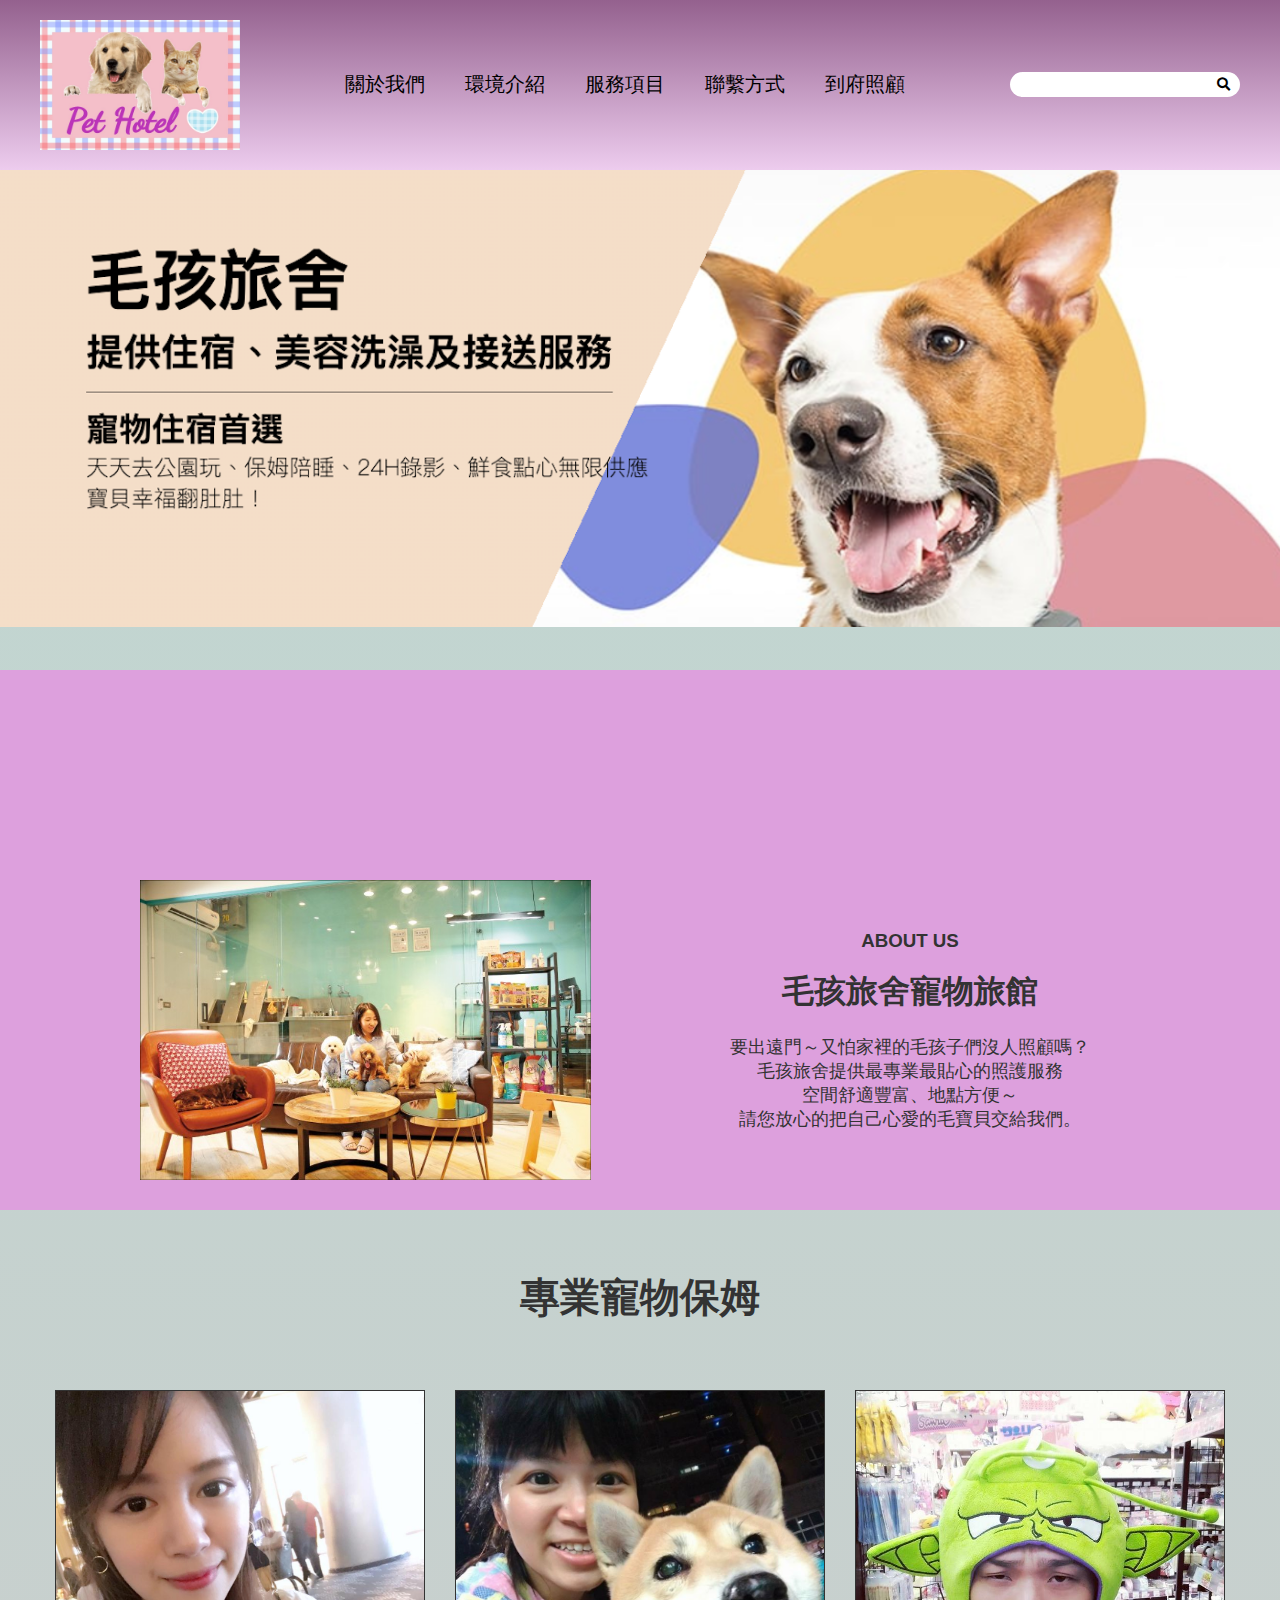
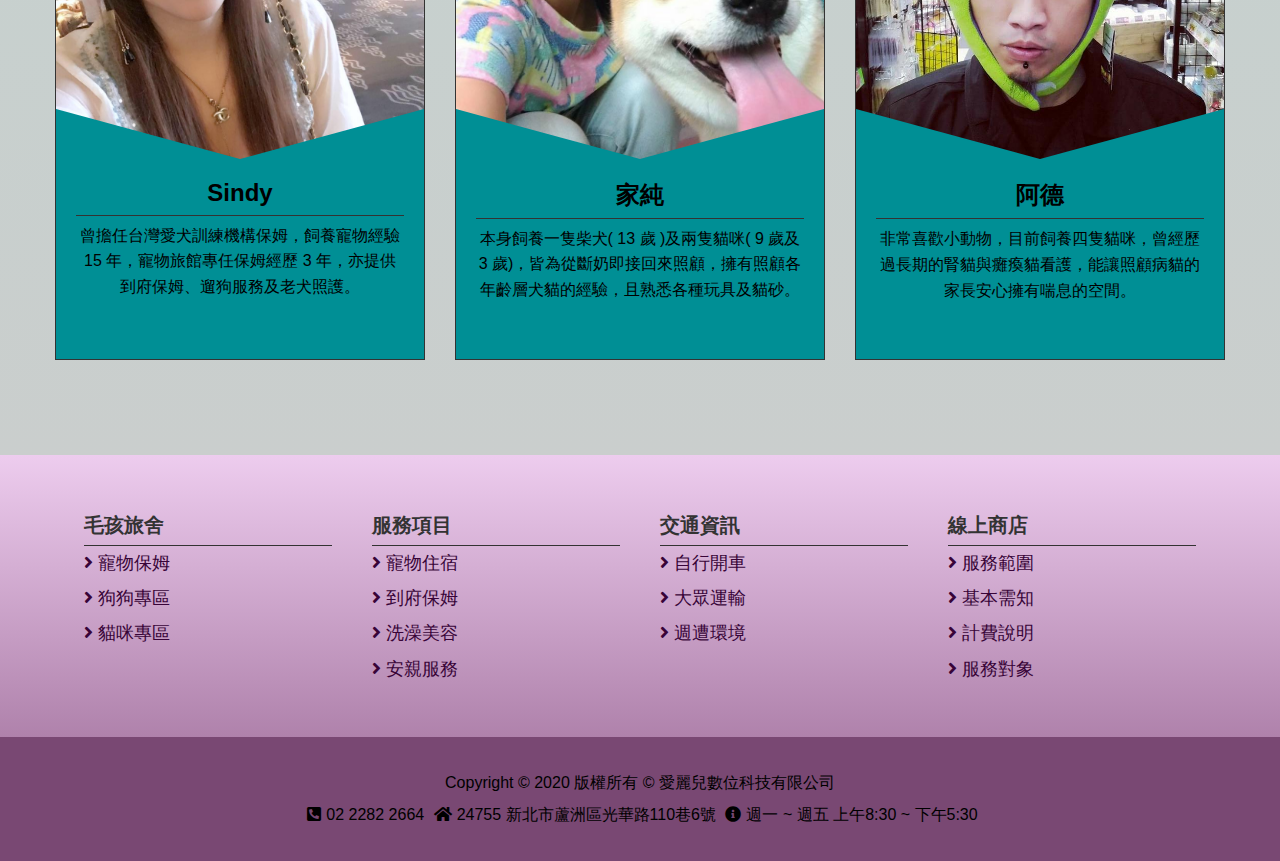
<file: index.html>
<!DOCTYPE html>
<html lang="zh-Hant-TW">
<head>
    <meta charset="UTF-8">
    <meta name="viewport" content="width=device-width, initial-scale=1.0">
    <title>毛孩旅舍 - 新北市板橋區寵物住宿</title>
    <link type="text/css" rel="stylesheet" href="style.css">
    <link href="fontawesome-free-5.13.0-web/css/all.css" rel="stylesheet">
</head>
<body class="index-body">
    <header class="main-header">
        <div class="header-container">
            <a href="index.html" class="logo">
                <img src="images/logo.jpg" alt="PetHotelLogo">
            </a>
            <nav class="main-nav">
                <a href="index.html">關於我們</a>
                <a href="environment.html">環境介紹</a>
                <a href="service.html">服務項目</a>
                <a href="contact.html">聯繫方式</a>
                <a href="home.html">到府照顧</a>
            </nav>
            <form class="header-search">
                <input type="search">
                <button>
                    <i class="fas fa-search"></i>
                </button>
            </form>
        </div>
    </header>
    <div class="banner">
        <div class="banner-container">
            <img src="images/banner.png">
            <!-- <div class="banner-txt">
                <h1>
                    毛孩旅舍
                    <small>
                    提供住宿、美容洗澡及接送服務
                    </small>
                </h1>
                <h2>寵物住宿首選</h2>
                    <p>
                    天天去公園玩、保姆陪睡、24H錄影、鮮食點心無限供應
                    <br>
                        寶貝幸福翻肚肚！</p>                
            </div> -->
        </div>
    </div>
    <div class="about">
        <div class="about-pic">
            <img src="images/about.jpg">
        </div>
        <div class="about-txt">
            <h3>ABOUT US</h3>
            <br>
            <h1>毛孩旅舍寵物旅館</h1>
            <p>
                <br>
                要出遠門～又怕家裡的毛孩子們沒人照顧嗎？
                <br>
                毛孩旅舍提供最專業最貼心的照護服務
                <br>
                空間舒適豐富、地點方便～
                <br>
                請您放心的把自己心愛的毛寶貝交給我們。
            </p>        
        </div>
    </div>
    <div class="staff-title">
        <h2>專業寵物保姆</h2>
    </div>
    <div class="staff-wrap">
        <div class="staff-item">
            <img src="images/stella.jpg">
            <div class="txt">
                <h2>Sindy</h2>
                <p>曾擔任台灣愛犬訓練機構保姆，飼養寵物經驗 15 年，寵物旅館專任保姆經歷 3 年，亦提供到府保姆、遛狗服務及老犬照護。</p>
            </div>
        </div>
        <div class="staff-item">
            <img src="images/me.jpg">
            <div class="txt">
                <h2>家純</h2>
                <p>本身飼養一隻柴犬( 13 歲 )及兩隻貓咪( 9 歲及 3 歲)，皆為從斷奶即接回來照顧，擁有照顧各年齡層犬貓的經驗，且熟悉各種玩具及貓砂。</p>
            </div>
        </div>
        <div class="staff-item">
            <img src="images/fat.jpg">
            <div class="txt">
                <h2>阿德</h2>
                <p>非常喜歡小動物，目前飼養四隻貓咪，曾經歷過長期的腎貓與癱瘓貓看護，能讓照顧病貓的家長安心擁有喘息的空間。</p>
            </div>
        </div>
    </div>
    <div class="main-footer">
        <div class="copyright-container">
            <div class="footer-item">
               <h4>毛孩旅舍</h4>
               <nav>
                <a href="#">
                    <i class="fas fa-angle-right"></i>寵物保姆
                </a>
                <a href="#">
                    <i class="fas fa-angle-right"></i>狗狗專區
                </a>
                <a href="#">
                    <i class="fas fa-angle-right"></i>貓咪專區
                </a>
               </nav>
            </div>
            <div class="footer-item">
               <h4>服務項目</h4>
               <nav>
                <a href="#">
                    <i class="fas fa-angle-right"></i>寵物住宿
                </a>
                <a href="#">
                    <i class="fas fa-angle-right"></i>到府保姆
                </a>
                <a href="#">
                       <i class="fas fa-angle-right"></i>洗澡美容</a>
                   <a href="#">
                       <i class="fas fa-angle-right"></i>安親服務</a>
               </nav>
            </div>
            <div class="footer-item">
            <h4>交通資訊</h4>
            <nav>
                <a href="#">
                    <i class="fas fa-angle-right"></i>自行開車</a>
                <a href="#">
                    <i class="fas fa-angle-right"></i>大眾運輸</a>
                <a href="#">
                    <i class="fas fa-angle-right"></i>週遭環境</a>
             </nav>
            </div>
            <div class="footer-item">
               <h4>線上商店</h4>
               <nav>
                <a href="#">
                    <i class="fas fa-angle-right"></i>服務範圍</a>
                <a href="#">
                    <i class="fas fa-angle-right"></i>基本需知</a>
                <a href="#">
                    <i class="fas fa-angle-right"></i>計費說明</a>
                <a href="#">
                    <i class="fas fa-angle-right"></i>服務對象</a>
            </nav>
            </div>
        </div>
        <div class="copyright">
            Copyright &copy; 2020
            版權所有 © 愛麗兒數位科技有限公司
            <br>
            <i class="fas fa-phone-square-alt"></i>02 2282 2664 
            <i class="fas fa-home"></i>24755 新北市蘆洲區光華路110巷6號 
            <i class="fas fa-info-circle"></i>週一 ~ 週五 上午8:30 ~ 下午5:30
        </div>
    </div>

</body>
</html>
</file>
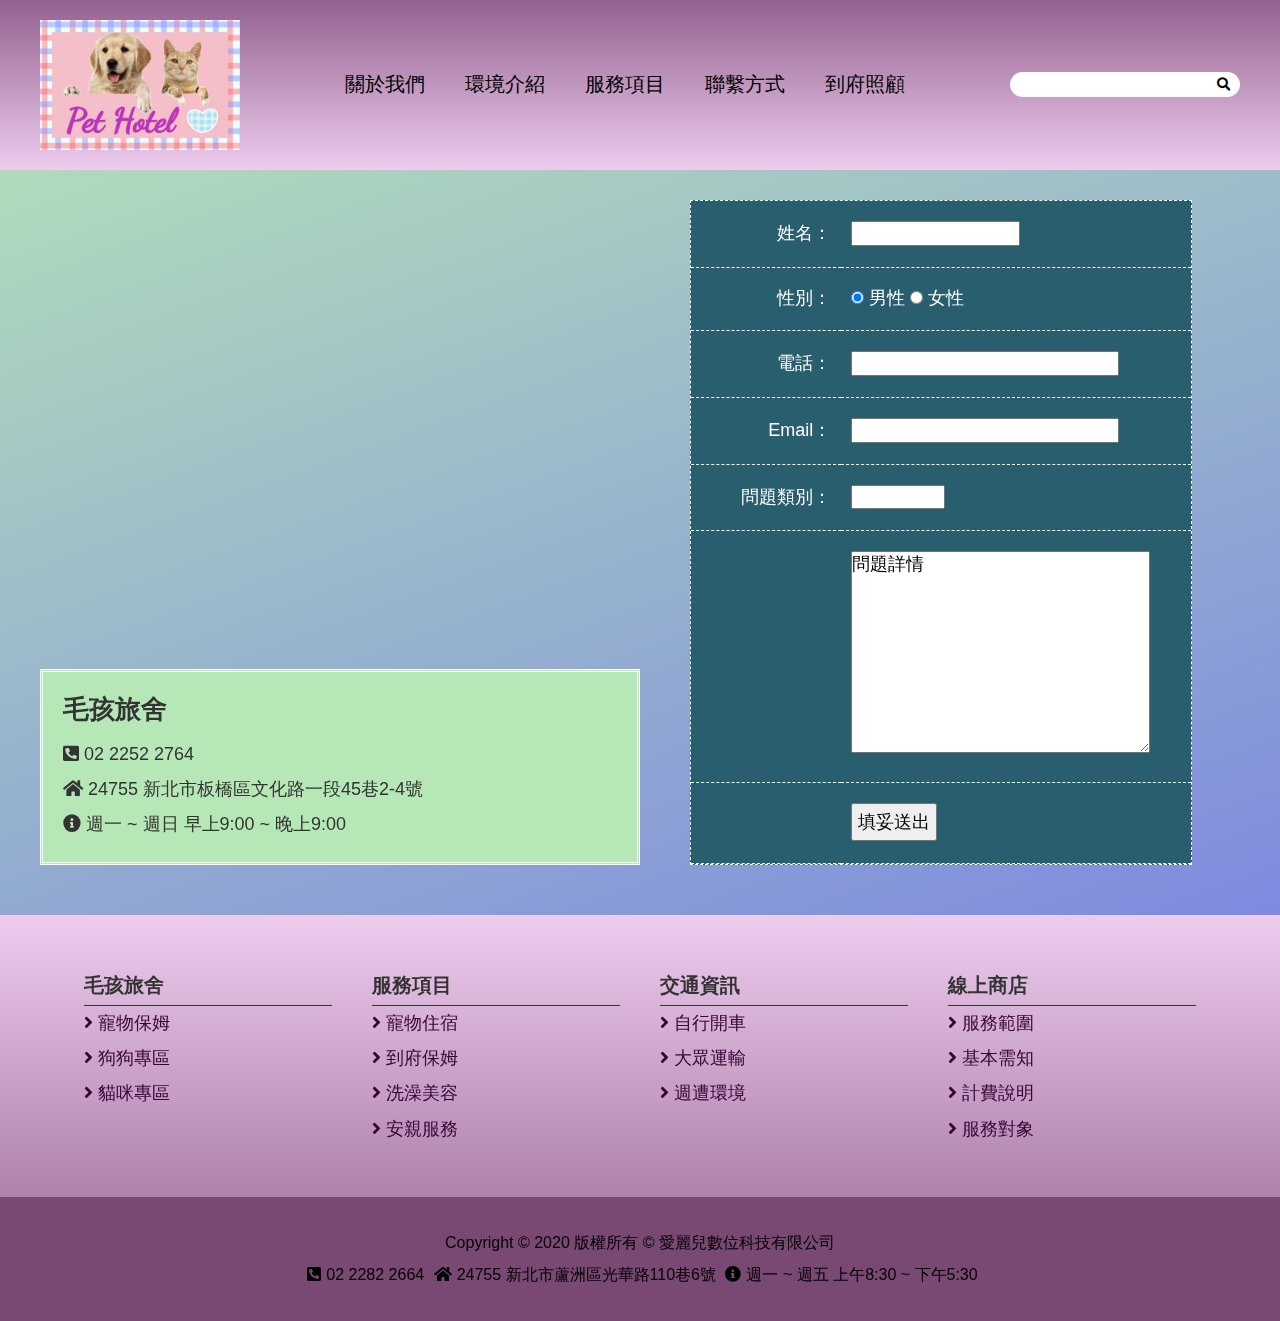
<file: contact.html>
<!DOCTYPE html>
<html lang="zh-Hant-TW">
<head>
    <meta charset="UTF-8">
    <meta name="viewport" content="width=device-width, initial-scale=1.0">
    <title>毛孩旅舍 - 新北市板橋區寵物住宿</title>
    <link type="text/css" rel="stylesheet" href="style.css">
    <link href="fontawesome-free-5.13.0-web/css/all.css" rel="stylesheet">
</head>
<body class="contact-body">
    <header class="main-header">
        <div class="header-container">
            <a href="index.html" class="logo">
                <img src="images/logo.jpg" alt="PetHotelLogo">
            </a>
            <nav class="main-nav">
                <a href="index.html">關於我們</a>
                <a href="environment.html">環境介紹</a>
                <a href="service.html">服務項目</a>
                <a href="contact.html">聯繫方式</a>
                <a href="home.html">到府照顧</a>
            </nav>
            <form class="header-search">
                <input type="search">
                <button>
                    <i class="fas fa-search"></i>
                </button>
            </form>
        </div>
    </header>
    <div class="contact-wrap">
        <div class="map">
            <iframe src="https://www.google.com/maps/embed?pb=!1m18!1m12!1m3!1d3615.6110910421976!2d121.45822512994378!3d25.013327696951382!2m3!1f0!2f0!3f0!3m2!1i1024!2i768!4f13.1!3m3!1m2!1s0x3442a81c7bd8873b%3A0x43950a9cf86b3308!2zMjIw5paw5YyX5biC5p2_5qmL5Y2A5paH5YyW6Lev5LiA5q61NDXlt7cyLTQ!5e0!3m2!1szh-TW!2stw!4v1587109520012!5m2!1szh-TW!2stw" width="600" height="450" frameborder="0" style="border:0;" allowfullscreen="" aria-hidden="false" tabindex="0"></iframe>
            <div class="contact-div">
                <h1>毛孩旅舍</h1>
                <p>
                    <i class="fas fa-phone-square-alt"></i>02 2252 2764
                    <br> 
                    <i class="fas fa-home"></i>24755 新北市板橋區文化路一段45巷2-4號
                    <br> 
                    <i class="fas fa-info-circle"></i>週一 ~ 週日 早上9:00 ~ 晚上9:00
                </p>
            </div>
        </div>
        <div class="contact-table">
        <div class="contact-row">
            <div class="contact-cell">
                <label for="user-name">姓名：</label>
            </div>
            <div class="contact-cell">
                <input type="text" name="user-name" id="user-name">
            </div>
        </div>
        <div class="contact-row">
            <div class="contact-cell">
                <label for="gender"></label> 性別：
            </div>
            <div class="contact-cell">
                <input type="radio" name="gender" value="male" checked> 男性
                <input type="radio" name="gender" value="female"> 女性
            </div>
        </div>
        <div class="contact-row">
            <div class="contact-cell">
                <label for="mobile">電話：</label>
            </div>
            <div class="contact-cell">
                <input type="text" name="mobile" id="mobile">
            </div>
        </div>
        <div class="contact-row">
            <div class="contact-cell">
                <label for="email">Email：</label>
            </div>
            <div class="contact-cell">
                <input type="text" name="email" id="email">
            </div>
        </div>
        <div class="contact-row">
            <div class="contact-cell">
                <label for="type">問題類別：</label>
            </div>
            <div class="contact-cell">
                <select name="type" id="type">
                    <option>住宿相關</option>
                    <option>到府照顧</option>
                    <option>其他</option>
                </select>
            </div>
        </div>
        <div class="contact-row">
            <div class="contact-cell">
                <label for="more"></label>
            </div>
            <div class="contact-cell">
                <textarea name="more" id="more">問題詳情</textarea>
            </div>
        </div>
        <div class="contact-row">
            <div class="contact-cell"></div>
            <div class="contact-cell">
                <button type="submit" form="contact-form" class="submit-btn">填妥送出</button>
            </div>
        </div>
        </div>
    </div>

    
    <div class="main-footer">
        <div class="copyright-container">
            <div class="footer-item">
               <h4>毛孩旅舍</h4>
               <nav>
                <a href="#">
                    <i class="fas fa-angle-right"></i>寵物保姆
                </a>
                <a href="#">
                    <i class="fas fa-angle-right"></i>狗狗專區
                </a>
                <a href="#">
                    <i class="fas fa-angle-right"></i>貓咪專區
                </a>
               </nav>
            </div>
            <div class="footer-item">
               <h4>服務項目</h4>
               <nav>
                <a href="#">
                    <i class="fas fa-angle-right"></i>寵物住宿
                </a>
                <a href="#">
                    <i class="fas fa-angle-right"></i>到府保姆
                </a>
                <a href="#">
                       <i class="fas fa-angle-right"></i>洗澡美容</a>
                   <a href="#">
                       <i class="fas fa-angle-right"></i>安親服務</a>
               </nav>
            </div>
            <div class="footer-item">
            <h4>交通資訊</h4>
            <nav>
                <a href="#">
                    <i class="fas fa-angle-right"></i>自行開車</a>
                <a href="#">
                    <i class="fas fa-angle-right"></i>大眾運輸</a>
                <a href="#">
                    <i class="fas fa-angle-right"></i>週遭環境</a>
             </nav>
            </div>
            <div class="footer-item">
            <h4>線上商店</h4>
            <nav>
                <a href="#">
                    <i class="fas fa-angle-right"></i>服務範圍</a>
                <a href="#">
                    <i class="fas fa-angle-right"></i>基本需知</a>
                <a href="#">
                    <i class="fas fa-angle-right"></i>計費說明</a>
                <a href="#">
                    <i class="fas fa-angle-right"></i>服務對象</a>
            </nav>
            </div>
        </div>
        <div class="copyright">
            Copyright &copy; 2020
            版權所有 © 愛麗兒數位科技有限公司
            <br>
            <i class="fas fa-phone-square-alt"></i>02 2282 2664 
            <i class="fas fa-home"></i>24755 新北市蘆洲區光華路110巷6號 
            <i class="fas fa-info-circle"></i>週一 ~ 週五 上午8:30 ~ 下午5:30
        </div>
    </div>

</body>
</html>
</file>
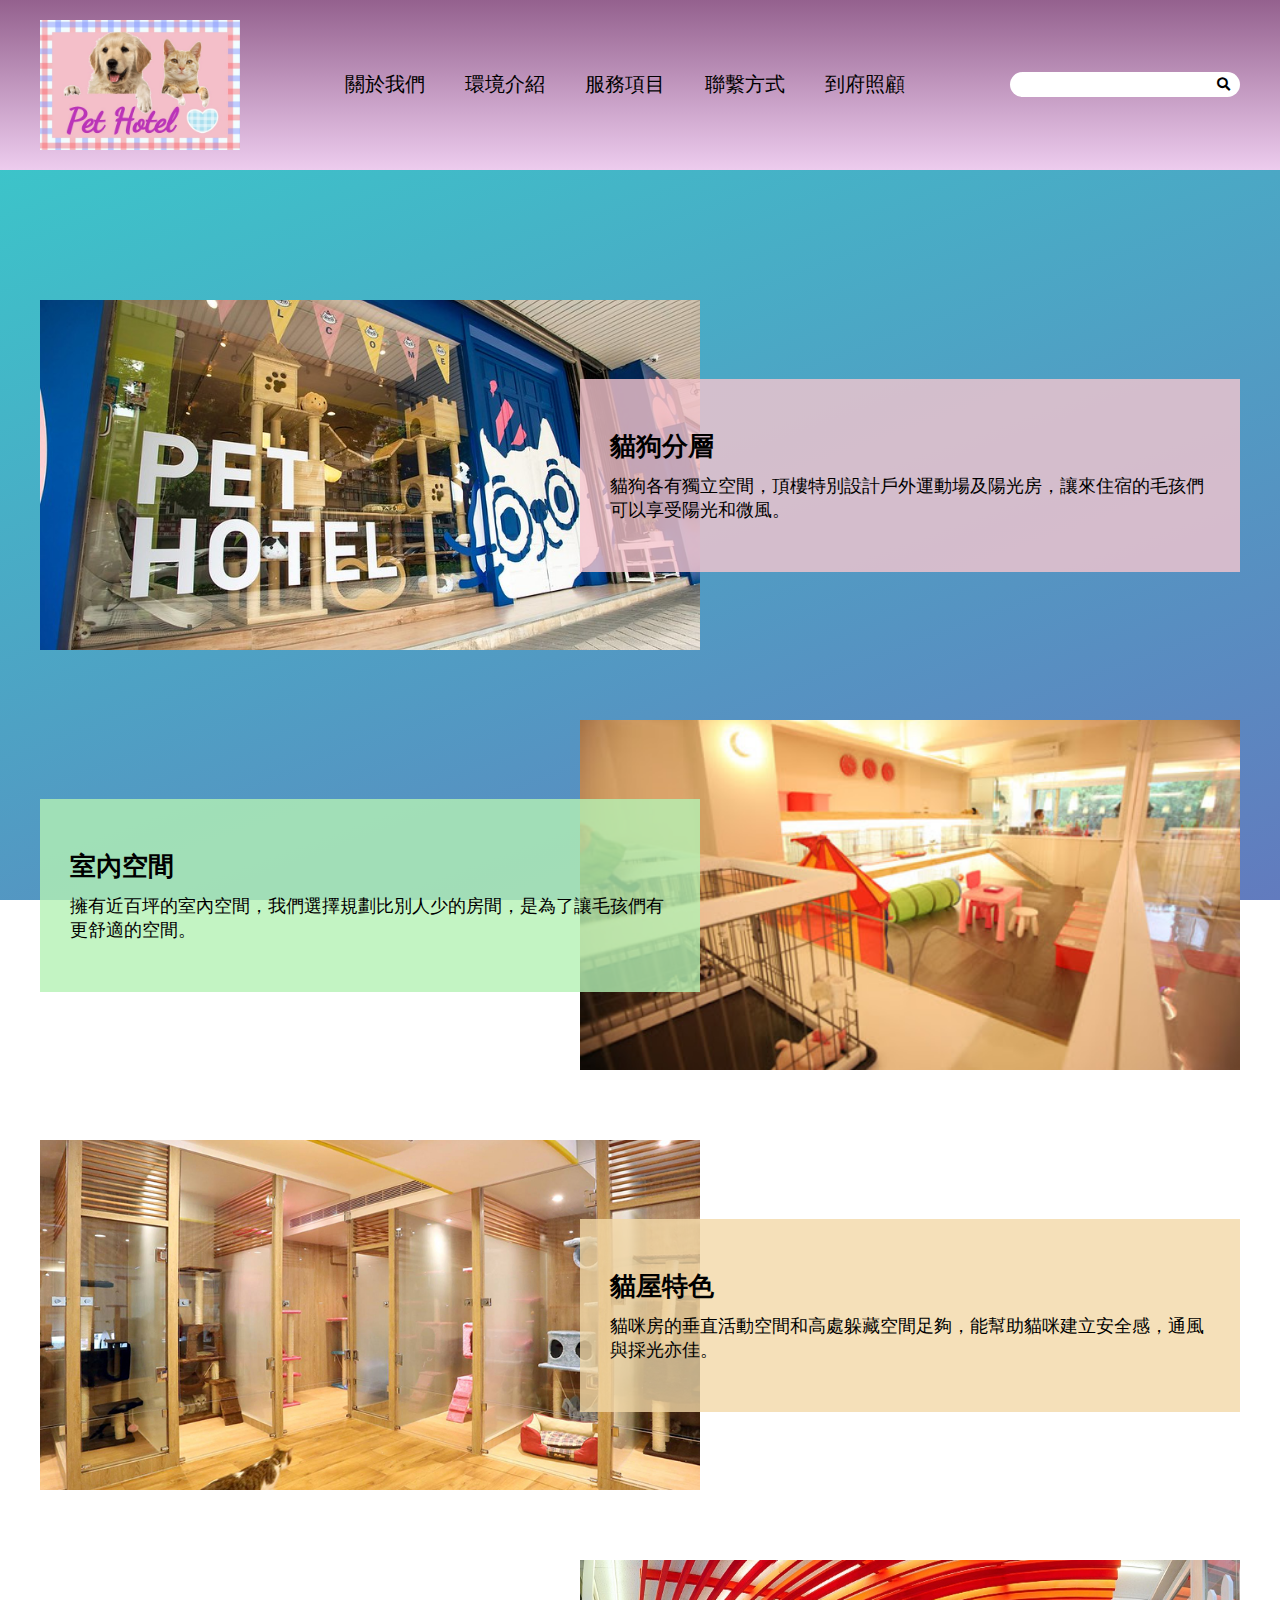
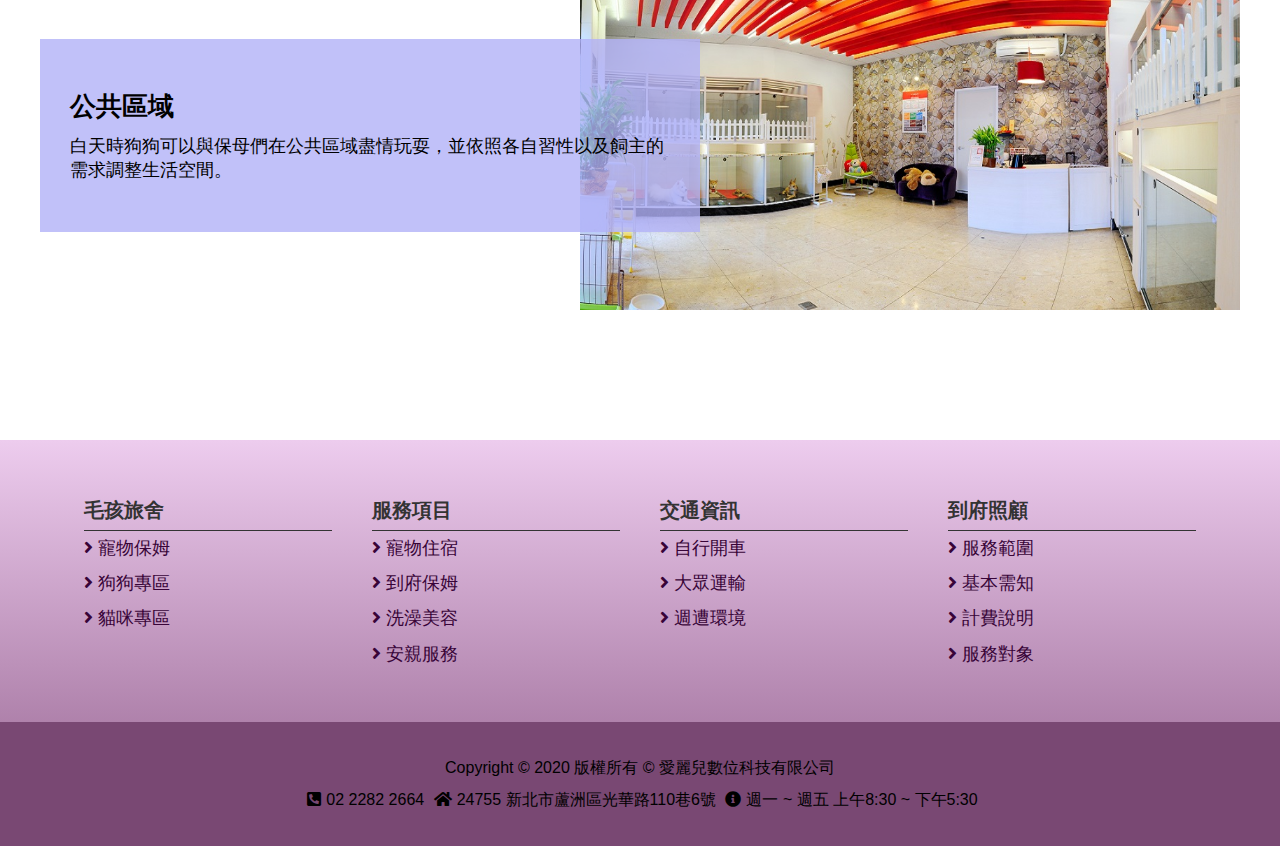
<file: environment.html>
<!DOCTYPE html>
<html lang="zh-Hant-TW">
<head>
    <meta charset="UTF-8">
    <meta name="viewport" content="width=device-width, initial-scale=1.0">
    <title>毛孩旅舍 - 新北市板橋區寵物住宿</title>
    <link type="text/css" rel="stylesheet" href="style.css">
    <link href="fontawesome-free-5.13.0-web/css/all.css" rel="stylesheet">
</head>
<body class="environment-body">
    <header class="main-header">
        <div class="header-container">
            <a href="index.html" class="logo">
                <img src="images/logo.jpg" alt="PetHotelLogo">
            </a>
            <nav class="main-nav">
                <a href="index.html">關於我們</a>
                <a href="environment.html">環境介紹</a>
                <a href="service.html">服務項目</a>
                <a href="contact.html">聯繫方式</a>
                <a href="home.html">到府照顧</a>
            </nav>
            <form class="header-search">
                <input type="search">
                <button>
                    <i class="fas fa-search"></i>
                </button>
            </form>
        </div>
    </header>
    <div class="environment-wrap">
        <div class="environment-item">
            <div class="environment-pic">
                <img src="images/pethotel.jpg">
            </div>
            <div class="environment-txt">
                <h2>貓狗分層</h2>
                <p>貓狗各有獨立空間，頂樓特別設計戶外運動場及陽光房，讓來住宿的毛孩們可以享受陽光和微風。</p>
            </div>
        </div>
        <div class="environment-item">
            <div class="environment-txt">
                <h2>室內空間</h2>
                <p>擁有近百坪的室內空間，我們選擇規劃比別人少的房間，是為了讓毛孩們有更舒適的空間。</p>
            </div>
            <div class="environment-pic">
                <img src="images/inside.jpg">
            </div>
        </div>
        <div class="environment-item">
            <div class="environment-pic">
                <img src="images/cathouse.jpg">
            </div>
            <div class="environment-txt">
                <h2>貓屋特色</h2>
                <p>貓咪房的垂直活動空間和高處躲藏空間足夠，能幫助貓咪建立安全感，通風與採光亦佳。</p>
            </div>
        </div>
        <div class="environment-item">
            <div class="environment-txt">
                <h2>公共區域</h2>
                <p>白天時狗狗可以與保母們在公共區域盡情玩耍，並依照各自習性以及飼主的需求調整生活空間。</p>
            </div>
            <div class="environment-pic">
                <img src="images/open.jpg">
            </div>
        </div>
    </div>
    <div class="main-footer">
        <div class="copyright-container">
            <div class="footer-item">
               <h4>毛孩旅舍</h4>
               <nav>
                <a href="#">
                    <i class="fas fa-angle-right"></i>寵物保姆
                </a>
                <a href="#">
                    <i class="fas fa-angle-right"></i>狗狗專區
                </a>
                <a href="#">
                    <i class="fas fa-angle-right"></i>貓咪專區
                </a>
               </nav>
            </div>
            <div class="footer-item">
               <h4>服務項目</h4>
               <nav>
                <a href="#">
                    <i class="fas fa-angle-right"></i>寵物住宿
                </a>
                <a href="#">
                    <i class="fas fa-angle-right"></i>到府保姆
                </a>
                <a href="#">
                       <i class="fas fa-angle-right"></i>洗澡美容</a>
                   <a href="#">
                       <i class="fas fa-angle-right"></i>安親服務</a>
               </nav>
            </div>
            <div class="footer-item">
            <h4>交通資訊</h4>
            <nav>
                <a href="#">
                    <i class="fas fa-angle-right"></i>自行開車</a>
                <a href="#">
                    <i class="fas fa-angle-right"></i>大眾運輸</a>
                <a href="#">
                    <i class="fas fa-angle-right"></i>週遭環境</a>
             </nav>
            </div>
            <div class="footer-item">
               <h4>到府照顧</h4>
            <nav>
                <a href="#">
                    <i class="fas fa-angle-right"></i>服務範圍</a>
                <a href="#">
                    <i class="fas fa-angle-right"></i>基本需知</a>
                <a href="#">
                    <i class="fas fa-angle-right"></i>計費說明</a>
                <a href="#">
                    <i class="fas fa-angle-right"></i>服務對象</a>
            </nav>
            </div>
        </div>
        <div class="copyright">
            Copyright &copy; 2020
            版權所有 © 愛麗兒數位科技有限公司
            <br>
            <i class="fas fa-phone-square-alt"></i>02 2282 2664 
            <i class="fas fa-home"></i>24755 新北市蘆洲區光華路110巷6號 
            <i class="fas fa-info-circle"></i>週一 ~ 週五 上午8:30 ~ 下午5:30
        </div>
    </div>

</body>
</html>
</file>
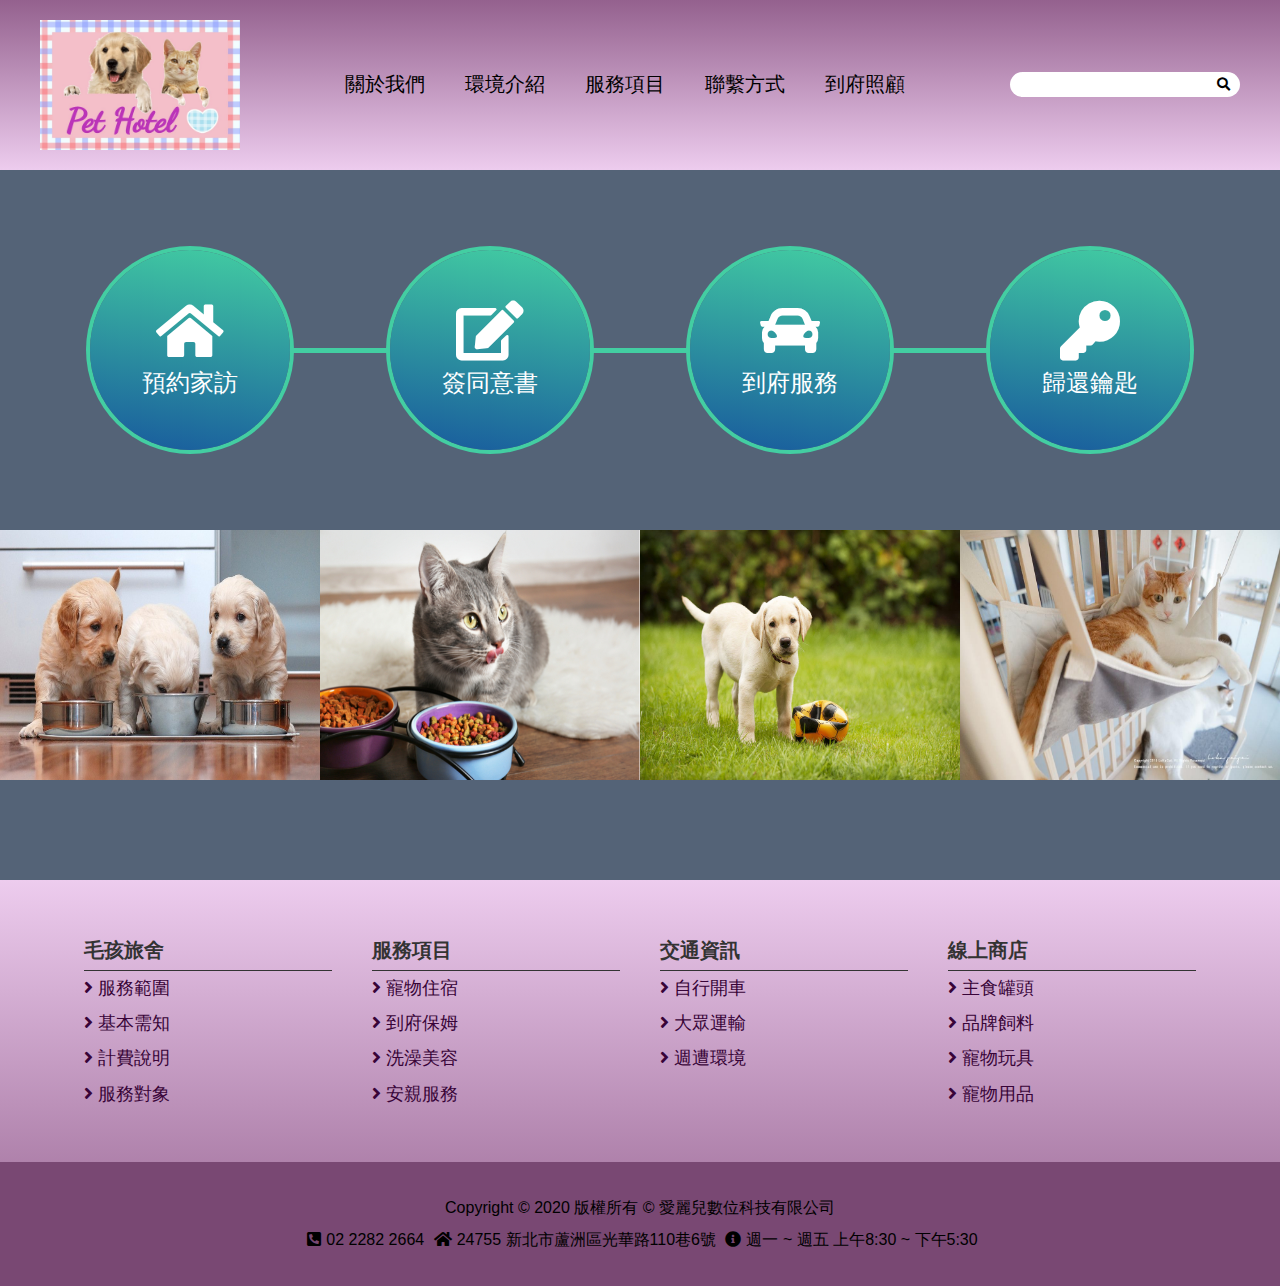
<file: home.html>
<!DOCTYPE html>
<html lang="zh-Hant-TW">
<head>
    <meta charset="UTF-8">
    <meta name="viewport" content="width=device-width, initial-scale=1.0">
    <title>毛孩旅舍 - 新北市板橋區寵物住宿</title>
    <link type="text/css" rel="stylesheet" href="style.css">
    <link href="fontawesome-free-5.13.0-web/css/all.css" rel="stylesheet">
</head>
<body class="home-body">
    <header class="main-header">
        <div class="header-container">
            <a href="index.html" class="logo">
                <img src="images/logo.jpg" alt="PetHotelLogo">
            </a>
            <nav class="main-nav">
                <a href="index.html">關於我們</a>
                <a href="environment.html">環境介紹</a>
                <a href="service.html">服務項目</a>
                <a href="contact.html">聯繫方式</a>
                <a href="home.html">到府照顧</a>
            </nav>
            <form class="header-search">
                <input type="search">
                <button>
                    <i class="fas fa-search"></i>
                </button>
            </form>
        </div>
    </header>
    <div class="home-wrap">
        <ul class="list">
            <li>
                <i class="fas fa-home"></i>預約家訪
            </li>
            <li>
                <i class="fas fa-edit"></i>簽同意書
            </li>
            <li>
                <i class="fas fa-car"></i>到府服務
            </li>
            <li>
                <i class="fas fa-key"></i>歸還鑰匙
            </li>
        </ul>
        <div class="home-item">
            <img src="images/can.jpg" width="400px" height="250px">
            <div class="home-item-txt">
                <h2>服務範圍</h2>
                <p>
                    目前服務板橋、土城及中和地區(部分距離較遠則不列入服務範圍內)。
                </p>
            </div>
        </div>
        <div class="home-item">
            <img src="images/feed.jpg" width="400px" height="250px">
            <div class="home-item-txt">
                <h2>基本需知</h2>
                <p>
                    第一次服務皆需家訪，讓我們了解毛寶貝的個性及服務環境，建議於一週前預約。
                </p>
            </div>
        </div>
        <div class="home-item">
            <img src="images/play.jpg" width="400px" height="250px">
            <div class="home-item-txt">
                <h2>計費說明</h2>
                <p>
                    基本費用+車資=單次服務費用，車資為每公里15元，來回計算(未達一公里仍以一公里計算)。
                </p>
            </div>
        </div>
        <div class="home-item">
            <img src="images/use.jpg" width="400px" height="250px">
            <div class="home-item-txt">
                <h2>服務對象</h2>
                <p>
                    為維持良好的服務回質，我們接受的家中寵物數最多為 8 隻，且無法提供專業醫療服務。
                </p>
            </div>
        </div>
    </div>
    <div class="main-footer">
        <div class="copyright-container">
            <div class="footer-item">
               <h4>毛孩旅舍</h4>
               <nav>
                <a href="#">
                    <i class="fas fa-angle-right"></i>服務範圍</a>
                <a href="#">
                    <i class="fas fa-angle-right"></i>基本需知</a>
                <a href="#">
                    <i class="fas fa-angle-right"></i>計費說明</a>
                <a href="#">
                    <i class="fas fa-angle-right"></i>服務對象</a>
            </nav>
            </div>
            <div class="footer-item">
               <h4>服務項目</h4>
               <nav>
                <a href="#">
                    <i class="fas fa-angle-right"></i>寵物住宿
                </a>
                <a href="#">
                    <i class="fas fa-angle-right"></i>到府保姆
                </a>
                <a href="#">
                       <i class="fas fa-angle-right"></i>洗澡美容</a>
                   <a href="#">
                       <i class="fas fa-angle-right"></i>安親服務</a>
               </nav>
            </div>
            <div class="footer-item">
            <h4>交通資訊</h4>
            <nav>
                <a href="#">
                    <i class="fas fa-angle-right"></i>自行開車</a>
                <a href="#">
                    <i class="fas fa-angle-right"></i>大眾運輸</a>
                <a href="#">
                    <i class="fas fa-angle-right"></i>週遭環境</a>
             </nav>
            </div>
            <div class="footer-item">
            <h4>線上商店</h4>
            <nav>
                <a href="#">
                    <i class="fas fa-angle-right"></i>主食罐頭</a>
                <a href="#">
                    <i class="fas fa-angle-right"></i>品牌飼料</a>
                <a href="#">
                    <i class="fas fa-angle-right"></i>寵物玩具</a>
                <a href="#">
                    <i class="fas fa-angle-right"></i>寵物用品</a>
            </nav>
            </div>
        </div>
        <div class="copyright">
            Copyright &copy; 2020
            版權所有 © 愛麗兒數位科技有限公司
            <br>
            <i class="fas fa-phone-square-alt"></i>02 2282 2664 
            <i class="fas fa-home"></i>24755 新北市蘆洲區光華路110巷6號 
            <i class="fas fa-info-circle"></i>週一 ~ 週五 上午8:30 ~ 下午5:30
        </div>
    </div>
</body>
</html>
</file>
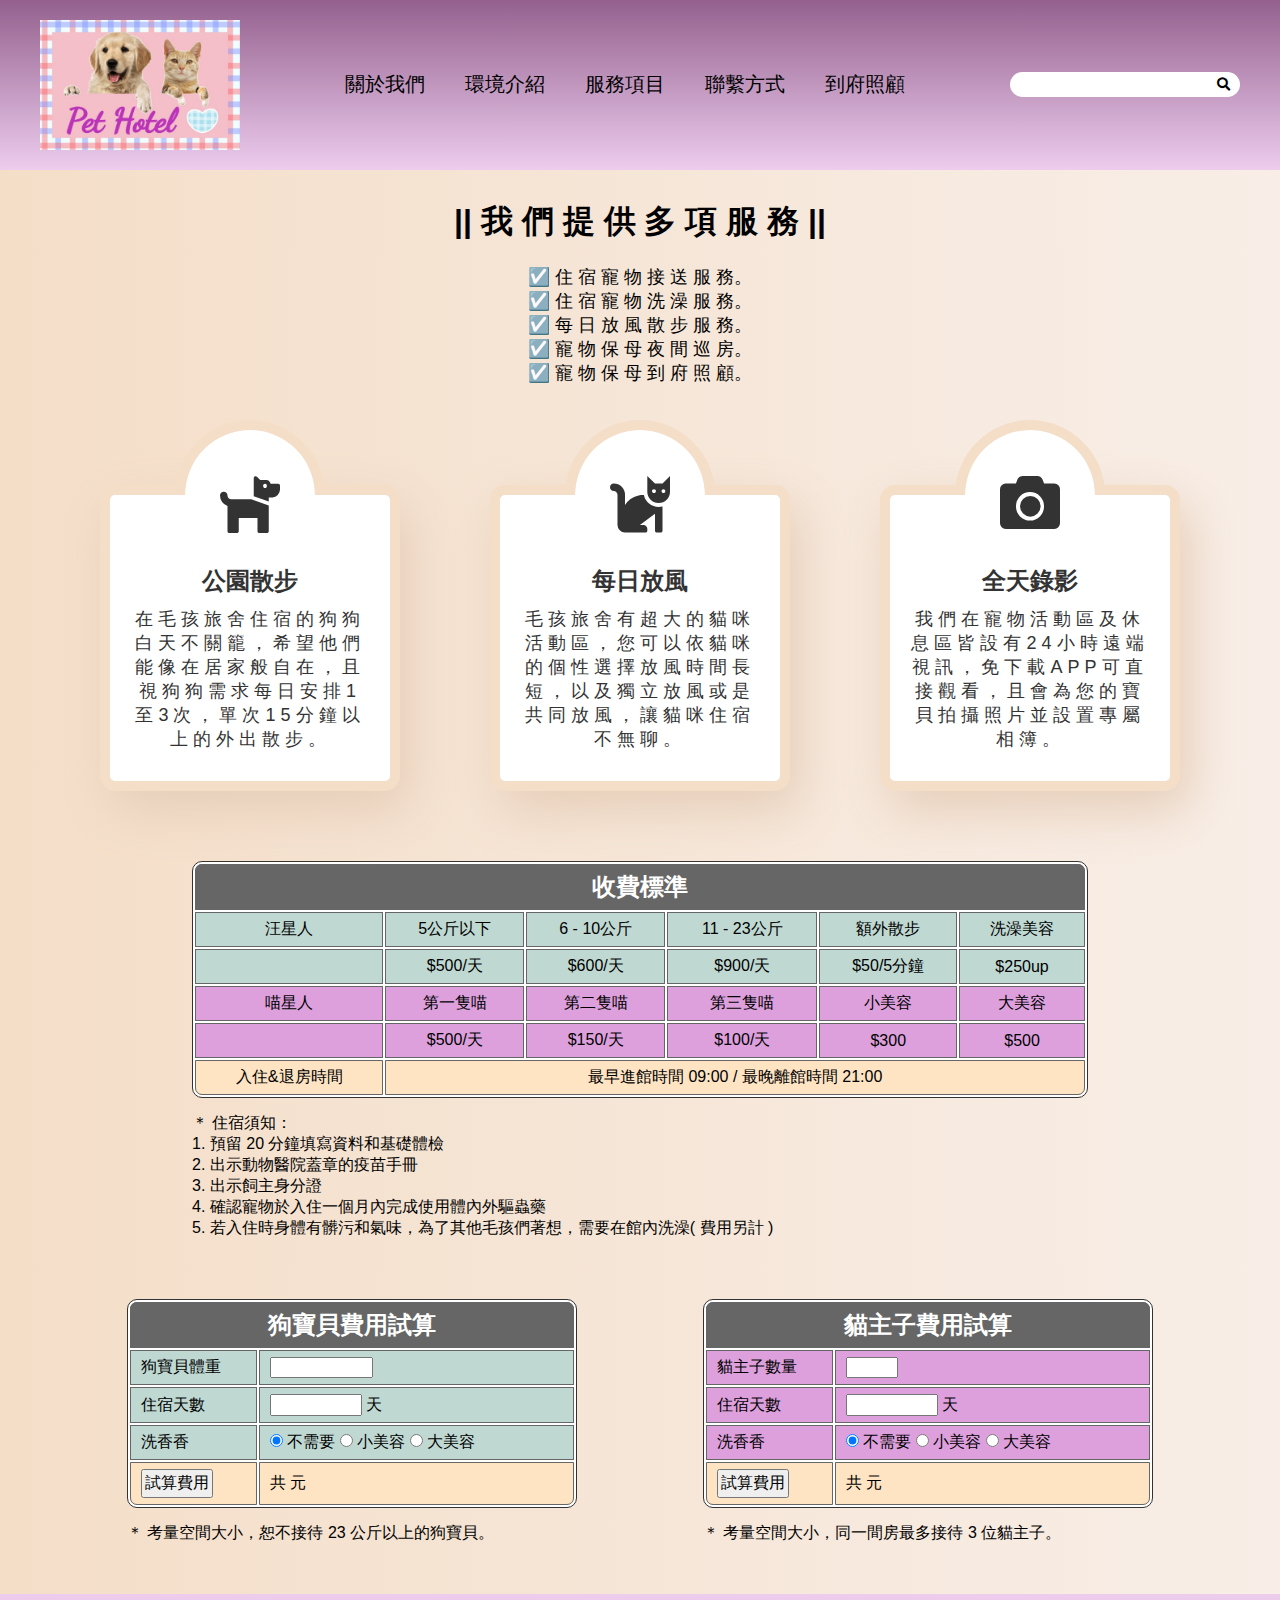
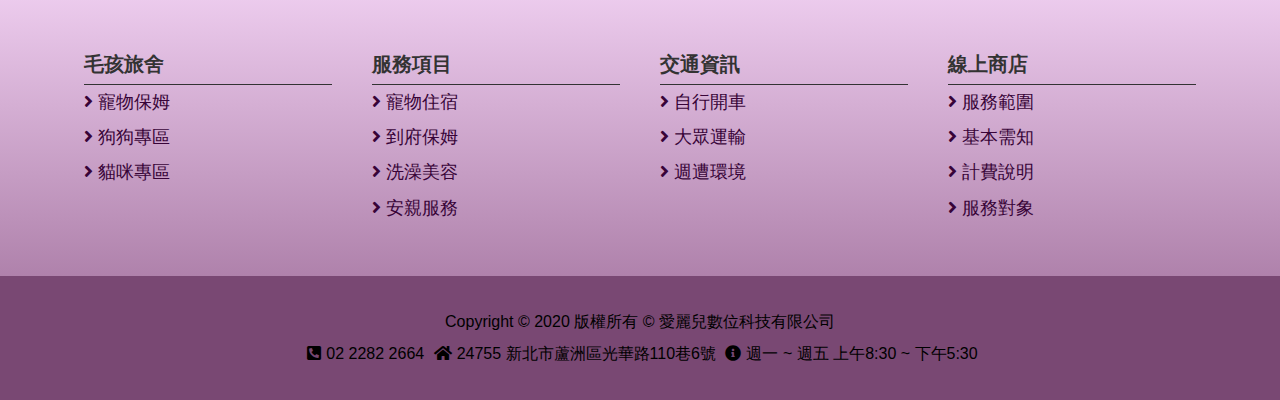
<file: service.html>
<!DOCTYPE html>
<html lang="zh-Hant-TW">
<head>
    <meta charset="UTF-8">
    <meta name="viewport" content="width=device-width, initial-scale=1.0">
    <title>毛孩旅舍 - 服務項目 / 收費標準</title>
    <link rel="stylesheet" href="style.css"> 
    <link href="fontawesome-free-5.13.0-web/css/all.css" rel="stylesheet">
</head>
<body class="cost-body">
    <header class="main-header">
        <div class="header-container">
            <a href="index.html" class="logo">
                <img src="images/logo.jpg" alt="PetHotelLogo">
            </a>
            <nav class="main-nav">
                <a href="index.html">關於我們</a>
                <a href="environment.html">環境介紹</a>
                <a href="service.html">服務項目</a>
                <a href="contact.html">聯繫方式</a>
                <a href="home.html">到府照顧</a>
            </nav>
            <form class="header-search">
                <input type="search">
                <button>
                    <i class="fas fa-search"></i>                
                </button>
            </form>
        </div>
    </header>
    <div class="service-title">
        <div class="service-title-txt">
            <h1>||  我 們 提 供 多 項 服 務  ||</h1>
            <p>
            <br>
                ☑️ 住 宿 寵 物 接 送 服 務。
                <br>
                ☑️ 住 宿 寵 物 洗 澡 服 務。
                <br>
                ☑️ 每 日 放 風 散 步 服 務。
                <br>
                ☑️ 寵 物 保 母 夜 間 巡 房。
                <br>
                ☑️ 寵 物 保 母 到 府 照 顧。
            </p>
        </div>
    </div>
    <div class="service">
        <div class="service-item">
            <div class="service-icon">
                <i class="fas fa-dog"></i>
            </div>
            <div class="service-txt">
                <h3>公園散步</h3>
                <p>在毛孩旅舍住宿的狗狗白天不關籠，希望他們能像在居家般自在，且視狗狗需求每日安排1至3次，單次15分鐘以上的外出散步。</p>
            </div>
        </div>
        <div class="service-item">
            <div class="service-icon">
                <i class="fas fa-cat"></i>
            </div>
            <div class="service-txt">
                <h3>每日放風</h3>
                <p>毛孩旅舍有超大的貓咪活動區，您可以依貓咪的個性選擇放風時間長短，以及獨立放風或是共同放風，讓貓咪住宿不無聊。</p>
            </div>
        </div>
        <div class="service-item">
            <div class="service-icon">
                <i class="fas fa-camera"></i>
            </div>
            <div class="service-txt">
                <h3>全天錄影</h3>
                <p>我們在寵物活動區及休息區皆設有24小時遠端視訊，免下載APP可直接觀看，且會為您的寶貝拍攝照片並設置專屬相簿。</p>
            </div>
        </div>
    </div>
    <div class="table">
        <table>
            <caption>
                ＊ 住宿須知：
                <br>
                1. 預留 20 分鐘填寫資料和基礎體檢
                <br>
                2. 出示動物醫院蓋章的疫苗手冊
                <br>
                3. 出示飼主身分證
                <br>
                4. 確認寵物於入住一個月內完成使用體內外驅蟲藥
                <br>
                5. 若入住時身體有髒污和氣味，為了其他毛孩們著想，需要在館內洗澡( 費用另計 )
            </caption>
            <thead>
                <tr>
                    <th scope="col" colspan="6">收費標準</th>
                </tr>
            </thead>
            <tbody>
                <tr class="dog-cost">
                    <td>汪星人</td>
                    <td>5公斤以下</td>
                    <td>6 - 10公斤</td>
                    <td>11 - 23公斤</td>
                    <td>額外散步</td>
                    <td>洗澡美容</td>
                </tr>
                <tr class="dog-cost">
                    <td></td>
                    <td>$500/天</td>
                    <td>$600/天</td>
                    <td>$900/天</td>
                    <td>$50/5分鐘</td>
                    <td>$250up</td>
                </tr>
                <tr class="cat-cost">
                    <td>喵星人</td>
                    <td>第一隻喵</td>
                    <td>第二隻喵</td>
                    <td>第三隻喵</td>
                    <td>小美容</td>
                    <td>大美容</td>
                </tr>                
                <tr class="cat-cost">
                    <td></td>
                    <td>$500/天</td>
                    <td>$150/天</td>
                    <td>$100/天</td>
                    <td>$300</td>
                    <td>$500</td>
                </tr>
            </tbody>
            <tfoot>
                <tr>
                    <td>入住&退房時間</td>
                    <td colspan="5">最早進館時間 09:00 / 最晚離館時間 21:00</td>
                </tr>
            </tfoot>
        </table>
    </div>
    <div class="count">
        <div class="dog-table">
        <table>
            <caption>
                ＊ 考量空間大小，恕不接待 23 公斤以上的狗寶貝。
            </caption>
            <thead>
                <tr>
                    <th scope="col" colspan="2">狗寶貝費用試算</th>
                </tr>
            </thead>
            <tbody>
                <tr class="dog-weight">
                    <td>狗寶貝體重</td>
                    <td id="dWeight">
                        <select name="weight" id="weight">
                            <option value="500">5公斤以下</option>
                            <option value="600">6 - 10公斤</option>
                            <option value="900">11 - 23公斤</option>                        
                        </select>
                    </td>
                </tr>
                <tr class="dog-day">
                    <td>住宿天數</td>
                    <td><input type="text" name="dDay" id="dDay"> 天</td>
                </tr>
                <tr class="dog-bath">
                    <td>洗香香</td>
                    <td id="dBath">
                        <input type="radio" name="bathDog" value="0" checked> 不需要
                        <input type="radio" name="bathDog" value="1"> 小美容
                        <input type="radio" name="bathDog" value="2"> 大美容
                    </td>
                </tr>                
            </tbody>
            <tfoot>
                <tr class="dogTotal">
                    <td>
                        <button type="submit" form="dog-count-form" class="dog-submit-btn" id="dog-submit-btn">試算費用</button>
                    </td>
                    <td>共 <em id="dTotal"></em> 元</td>
                </tr>
            </tfoot>
        </table>
        </div>
        <div class="cat-table">
        <table>
            <caption>
                ＊ 考量空間大小，同一間房最多接待 3 位貓主子。
            </caption>
            <thead>
                <tr>
                    <th scope="col" colspan="2">貓主子費用試算</th>
                </tr>
            </thead>
            <tbody>
                <tr class="cat-num">
                    <td>貓主子數量</td>
                    <td id="cNum">
                        <select name="num" id="num">
                            <option value="1"> 1 位</option>
                            <option value="2"> 2 位</option>
                            <option value="3"> 3 位 </option>
                        </select>
                    </td>
                </tr>
                <tr class="cat-day">
                    <td>住宿天數</td>
                    <td><input type="text" name="cDay" id="cDay"> 天</td>
                </tr>
                <tr class="cat-bath">
                    <td>洗香香</td>
                    <td id="cBath">
                        <input type="radio" name="bathCat" value="0" checked> 不需要
                        <input type="radio" name="bathCat" value="300"> 小美容
                        <input type="radio" name="bathCat" value="500"> 大美容
                    </td>
                </tr>                
            </tbody>
            <tfoot>
                <tr class="catTotal">
                    <td>
                        <button type="submit" form="cat-count-form" class="cat-submit-btn" id="cat-submit-btn">試算費用</button>
                    </td>
                    <td>共 <em id="cTotal"></em> 元</td>
                </tr>
            </tfoot>
        </table>
        </div>
    </div>
    <div class="main-footer">
        <div class="copyright-container">
            <div class="footer-item">
               <h4>毛孩旅舍</h4>
               <nav>
                <a href="#">
                    <i class="fas fa-angle-right"></i>寵物保姆
                </a>
                <a href="#">
                    <i class="fas fa-angle-right"></i>狗狗專區
                </a>
                <a href="#">
                    <i class="fas fa-angle-right"></i>貓咪專區
                </a>
               </nav>
            </div>
            <div class="footer-item">
               <h4>服務項目</h4>
               <nav>
                <a href="#">
                    <i class="fas fa-angle-right"></i>寵物住宿
                </a>
                <a href="#">
                    <i class="fas fa-angle-right"></i>到府保姆
                </a>
                <a href="#">
                       <i class="fas fa-angle-right"></i>洗澡美容</a>
                   <a href="#">
                       <i class="fas fa-angle-right"></i>安親服務</a>
               </nav>
            </div>
            <div class="footer-item">
            <h4>交通資訊</h4>
            <nav>
                <a href="#">
                    <i class="fas fa-angle-right"></i>自行開車</a>
                <a href="#">
                    <i class="fas fa-angle-right"></i>大眾運輸</a>
                <a href="#">
                    <i class="fas fa-angle-right"></i>週遭環境</a>
             </nav>
            </div>
            <div class="footer-item">
               <h4>線上商店</h4>
               <nav>
                <a href="#">
                    <i class="fas fa-angle-right"></i>服務範圍</a>
                <a href="#">
                    <i class="fas fa-angle-right"></i>基本需知</a>
                <a href="#">
                    <i class="fas fa-angle-right"></i>計費說明</a>
                <a href="#">
                    <i class="fas fa-angle-right"></i>服務對象</a>
                </nav>
            </div>
        </div>
        <div class="copyright">
            Copyright &copy; 2020
            版權所有 © 愛麗兒數位科技有限公司
            <br>
            <i class="fas fa-phone-square-alt"></i>02 2282 2664 
            <i class="fas fa-home"></i>24755 新北市蘆洲區光華路110巷6號 
            <i class="fas fa-info-circle"></i>週一 ~ 週五 上午8:30 ~ 下午5:30
        </div>
    </div>

    <script src="all.js"></script>
</body>
</html>
</file>
<file: style.css>
*{
    margin: 0;
    padding: 0;
    list-style: none;
    font-family: 'Noto Sans TC', sans-serif;
}
@import url("https://use.fontawesome.com/7a21adb8aa.js");
.img{
    vertical-align: middle;
}
.banner{
    margin-top: 170px;
    height: 500px;
    width: 100%; 
}
.banner-container img{
    width: 100%;
}
/* .banner-txt{
    height: 100%;
    display: flex;
    flex-direction: column;
    justify-content: center;
    align-items: flex-start;
}
.banner-txt h1{
    font-size: 70px;
    border-bottom: 1px solid #333;
    font-weight: 700;
    padding-bottom: .2em;
    margin-bottom: .2em;
}
.banner-txt h1 small{
    display: block;
    font-size: 40px;
    font-weight: 700;
}
.banner-txt h2{
    font-size: 35px;
    font-weight: 700;
}
.banner-txt p{
    font-size: 24px;
    font-weight: 300;
} */
.about{
    width: 100%;
    display: flex;
    justify-content:center;
    background-color: plum;
    height: 540px;
}
.about-pic{
    width: 500px;
    margin: 210px 20px;
}
.about-txt{
    color: #333;
    text-align: center;
    width: 500px;
    display: flex;
    flex-direction: column;
    justify-content: center;
    box-sizing: border-box;
    margin-top: 180px;
}
.about-txt p{
    font-size: 18px;
}
.staff-title{
    width: 100%;
    display: flex;
}
.staff-title h2{
    margin: 60px auto -30px;
    font-size: 40px;
    color: #333;
}
.service-title{
    display: flex;
    width: 100%;
    margin: 200px auto -190px;
}
.service-title-txt{
    margin: 0 auto;
}
.service-title-txt p{
    text-align: center;
    font-size: 18px;
}
.service{
    margin: 225px auto -150px;
    display: flex;
    width: 1100px;
    justify-content:space-between;
    padding-top: 65px;
}
.service-item{
    width: 280px;
    margin: 0 10px;
    text-align: center;
    border: 10px solid #F4DEC8;
    background-color: #fff;
    border-radius: 15px;
    box-shadow: 10px 20px 50px rgb(230, 206, 185);
}
.service-item h3{
    margin-top: -25px;
    font-size: 24px;
    color: #333;
    margin-bottom: 10px;
}
.service-item p{
    font-size: 18px;
    color: #333;
    letter-spacing: 5px;
}
.service-item .service-icon{
    width: 130px;
    height: 130px;
    background-color: #fff;
    margin: -65px auto 0;
    font-size: 60px;
    line-height: 150px;
    border-radius: 50%;
    color: #333;
    position: relative;
}
.service-item .service-icon:before{
    content: '';
    position: absolute;
    width: 100%;
    height: 100%;
    border-top: 10px solid #F4DEC8;
    border-right: 10px solid #F4DEC8;
    border-bottom: 10px solid transparent;
    border-left: 10px solid transparent;
    left: -10px;
    top: -10px;
    border-radius: 50%;
    transform: rotate(-45deg);
}
.service-item .service-txt{
    padding: 30px 20px;
}
.service-item:hover .fas{
    animation: ss .3s linear infinite alternate;
}
@keyframes ss{
    0%{transform: rotate(-10deg);}
    100%{transform: rotate(10deg);}
}
.table{
    width: 100%;
    margin: auto;
    font-size: 16px;
    margin-bottom: 50px;
}
.count{
    width: 90%;
    margin: auto;
    display: flex;
    justify-content:space-around;
}
.dog-table table, .cat-table table{
    width: 450px;
    font-size: 16px;
    margin: 0 auto 50px;
    border: 1px solid #333;
    margin-top: 10px;
    border-radius: 10px;
    background-color: #fff;
}
.table table{
    border: 1px solid #333;
    width: 70%;
    margin: auto;
    margin-top: 220px;
    border-radius: 10px;
    background-color: #fff;
}
.table thead, .dog-table thead, .cat-table thead{
    background-color: #666;
    color: #fff;
    font-size: 24px;
}
.table thead th, .dog-table thead th, .cat-table thead th{
    border-radius: 7px 7px 0 0;
}
.table tfoot td:first-child, .dog-table tfoot td:first-child, .cat-table tfoot td:first-child{
    border-radius: 0 0 0 7px;
}
.table tfoot td:last-child{
    border-radius: 0 0 7px 0;
    text-align: center;
}
.dog-table tfoot td:last-child, .cat-table tfoot td:last-child{
    border-radius: 0 0 7px 0;
    text-align: left;
}
.table th, .dog-table th, .cat-table th{
    border: 1px solid #666;
    padding: 6px 10px;
}
.table td{
    border: 1px solid #666;
    padding: 6px 10px;
    text-align: center;
}
.dog-table td, .cat-table td{
    border: 1px solid #666;
    padding: 6px 10px;
    text-align: left;
}
.table caption, .dog-table caption, .cat-table caption{
    text-align: left;
    caption-side: bottom;
    padding-top: 15px;
}
.cost-body{
    background-image: linear-gradient(90deg,#F4DEC8,#F8EEE7)
}
.dog-cost, .dog-weight, .dog-day, .dog-bath{
    background-color: #BFD8D2;
}
.cat-cost, .cat-num, .cat-day, .cat-bath{
    background-color: plum;
}
.table tfoot, .dog-table tfoot, .cat-table tfoot{
    background-color: bisque;
}
#weight, #num{
    font-size: 16px;
}
#dDay, #cDay{
    font-size: 16px;
    width: 30%;
}
.dog-submit-btn,.cat-submit-btn{
    font-size: 16px;
    padding: 2px;
}
.main-header{
    top: 0;
    width: 100%;
    background: linear-gradient(0deg,rgb(237, 204, 238),#94618E);
    position: fixed;
    z-index: 5;
}
.main-header .header-container{
    display: flex;
    padding: 0 10px;
    width: 1200px;
    margin: auto;
    align-items: center;
}
.search-icon{
    width: 18px;
    vertical-align: middle;
}
.main-header{
    height: 150px;
    padding-top: 20px;
}
.main-header .logo{
    width: 200px;
}
.main-header .logo img{
    width: 100%;
    vertical-align: middle;
}
.main-header .main-nav{
    display: flex;
    margin: auto;
}
.main-header .main-nav a{
    text-decoration: none;
    color: #000;
    padding: 5px 1em;
    font-size: 20px;
    position: relative;
    transform: translateY(0px);
    transition: .3s;
}
.main-header .main-nav a:hover{
    transform: translateY(-5px);
}
.main-header .main-nav a:after{
    content: '';
    position: absolute;
    left: 50%;
    right: 50%;
    bottom: -5px;
    height: 0;
    border-bottom: 1px solid #333;
    transition: .3s;
}
.main-header .main-nav a:hover:after{
    left: 0;
    right: 0;
}

.main-header .header-search{
    display: flex;
}
.main-header .header-search button:focus
,.main-header .header-search input:focus{
    outline: none;
}

.main-header .header-search button,
.main-header .header-search input{
    border: none;
    background-color: #fff;
    padding: 5px 10px;
}
.main-header .header-search button{
    border-radius: 0 200px 200px 0;
}
.main-header .header-search input{    
    border-radius: 200px 0 0 200px;
}
.footer-icon{
    width: 20px;
}
.main-footer{
    width: 100%;
    background: linear-gradient(0deg,#94618E,rgb(237, 204, 238));
}

.main-footer .copyright-container{
    display: flex;
    width: 90%;
    margin: auto;
    padding: 50px 0;
}
.footer-item{
    width: 0;
    flex-grow: 1;
    margin: 0 20px;
}
.footer-item h4{
    font-size: 20px;
    border-bottom: 1px solid #333;
    color: #333;
    line-height: 2;
}
.footer-item p{
    font-size: 18px;
}
.footer-item nav{
    display: flex;
    flex-direction: column;
}
.footer-item nav a{
    font-size: 18px;
    color: rgb(56, 4, 56);
    line-height: 1.4;
    text-decoration: none;
    padding: 5px 0;
}
.footer-item nav a:hover{
    color: rgb(190, 21, 77);
}
.footer-item .fas{
    margin: 0 5px 0 0;
}
.copyright{
    line-height: 2;
    text-align: center;
    margin-top: 100px;
    background-color: rgb(121, 72, 115);
    margin: auto;
    padding: 30px 0;
    color: #000;
}
.copyright .fas{
    margin: 0 5px;
}
.home-body{
    background-color: #546377;
    align-items: center;
}
.home-wrap{
    margin: 250px auto 100px;
    width: 100%;
    z-index: -5;
    display: flex;
    flex-wrap:wrap;
}
.home-item img{
    width: 100%;
    vertical-align: middle;
}
.home-item{
    position: relative;
    width: 25%;
}
.home-item-txt{
    padding: 20px;
    color: #fff;
}
.home-item-txt{
    position: absolute;
    top: 0;
    bottom: 0;
    left: 0;
    right: 0;
    padding: 20px;
    color: #fff;
    flex-direction: column;
    background-color: rgba(3, 3, 3, .5);
    display: flex;
    justify-content: center;
    flex-direction: column;
    opacity: 0;
    transition: opacity .5s;
}
.home-item-txt:hover{
    opacity: 1;
}
.home-item h2{
    font-size: 28px;
    margin-bottom: 5px;
    color: #fff;
}
.home-item p{
    font-size: 20px;
    color: #fff;
}
.list{
    width: 100%;
    display: flex;
    justify-content: center;
    margin-bottom: 80px;
}
.list li{
    display: flex;
    flex-direction: column;
    text-align: center;
    width: 200px;
    height: 200px;
    background-image: linear-gradient(9deg,#185a9d,#43cea2);
    border-radius: 50%;
    justify-content: center;
    position: relative;
    font-size: 24px;
    color: #fff;
    box-shadow:  0px 0px 0px 4px #43cea2;
}
.list li .fas{
    font-size: 60px;
    margin-bottom: 6px;
    color: #fff;
}
.list li + li{
    margin-left: 100px;
}
.list li + li::before{
    content: '';
    position: absolute;
    width: 100px;
    height: 5px;
    background-color: #43cea2;
    top: 0;
    bottom: 0;
    left: -100px;
    margin: auto;
}
.staff-item img{
    width: 300px;
    vertical-align: middle;
}
.staff-wrap{
    width: 1200px;
    margin: auto;
    display: flex;
    height: 600px;
    padding: 80px 0;
}
.staff-item{
    width: 368px;
    margin: 15px;
    text-align: center;
    background-color: #008F95;
    border: 1px solid #333;
    transform: translateY(0px);
    transition: .5s;
}
.staff-item:hover{
    transform: translateY(-40px);
    background-color: rgb(40, 184, 189) ;
    color: #000;
}
.staff-item:hover .txt:before{
    border-left: 184px solid rgb(40, 184, 189);
    border-right: 184px solid rgb(40, 184, 189);
}
.staff-item h2{
    border-bottom: 1px solid #333;
    padding-bottom: .3em;
    margin-bottom: .3em;
    font-weight: 900;
}
.staff-item p{
    line-height: 1.6;
}
.staff-item img{
    width: 100%;
}
.index-body{
    background: linear-gradient(0deg,#ccc, #BFD8D2)
}
.staff-item .txt{
    padding: 20px;
    position: relative;
}
.staff-item .txt:before{
    content: '';
    position: absolute;
    width: 0;
    height: 0;
    left: 0;
    top: 0;
    border-top: 50px solid transparent;
    border-left: 184px solid #008F95;
    border-right: 184px solid #008F95;
    transform: translateY(-100%);
    transition: .5s;
}
.environment-body{
    background: linear-gradient(-20deg,#627bbe,#37cecb) fixed center center / 100% 100%;
}
.environment-wrap{
    width: 1200px;
    margin: 300px auto 130px;
}
.environment-item{
    display: flex;
    align-items: center;
    margin-bottom: 70px;
}
.environment-pic img{
    width: 100%;
    vertical-align: middle;
    height: 350px;
    object-fit: cover;
}
.environment-pic{
    width: 55%;
    flex-shrink: 0;
}
.environment-txt{
    width: 55%;
    flex-shrink: 0;
    background-color: #fa0;
    padding: 50px 30px;
    box-sizing: border-box;
    position: relative;
    z-index: 1;
}
.environment-txt h2{
    margin-bottom: 10px;
    font-size: 26px;
}
.environment-txt p{
    font-size: 18px;
}
.environment-item > :first-child{
    margin-right: -10%;
}
.environment-item:nth-child(1) .environment-txt{
    background-color: rgba(245, 198, 206, .8);
}
.environment-item:nth-child(2) .environment-txt{
    background-color: rgba(180, 241, 180, .8);
}
.environment-item:nth-child(3) .environment-txt{
    background-color: rgba(243, 216, 167, .8);
}
.environment-item:nth-child(4) .environment-txt{
    background-color: rgba(177, 177, 247, .8);
}
.about-pic img{
    height: 300px;
    object-fit: cover;
}
.contact-wrap{
    width: 1200px;
    margin: 200px auto 50px;
    display: flex;
}
.map{
    margin-right: 50px;
}
.contact-div{
    border: double 3px #fff;
    background-color: rgb(182, 231, 182);
    color: #333;
    width: 600px;
    height: 196px;
    margin-top: 15px;
    padding: 20px;
    box-sizing: border-box;
    font-size: 18px;
    line-height: 35px;
}
.contact-div h1{
    font-size: 26px;
    margin-bottom: 10px;
}
.contact-div .fas{
    margin-right: 5px;
}
.contact-table{
    border: 1px dashed #fff;
    display: table;
    background-color: #285E6E;
    width: 500px;
    line-height: 20px;
    font-size: 18px;
}
.contact-row{
    display: table-row;
}
.contact-cell {
    display: table-cell;
    border-bottom: 1px dashed #fff;
    color: #fff;
    padding: 20px 10px;
    margin: 0 5px;
}
#user-name{
    width: 50%;
}
#mobile,#email{
    width: 80%;
}
#user-name,#mobile,#email,#type,#more,.submit-btn{
    font-size: 18px;
}
#more {
    height: 200px;
    width: 90%;
}
.contact-cell .more{
    line-height: 247px;
}
.submit-btn{
    padding: 5px;
}
.contact-body{
    background: linear-gradient(-20deg,rgb(110, 110, 235),rgb(182, 231, 182))
}
.contact-cell:nth-child(odd) {
    text-align: right;
}
select,option{
    color: #fff;
}
</file>
